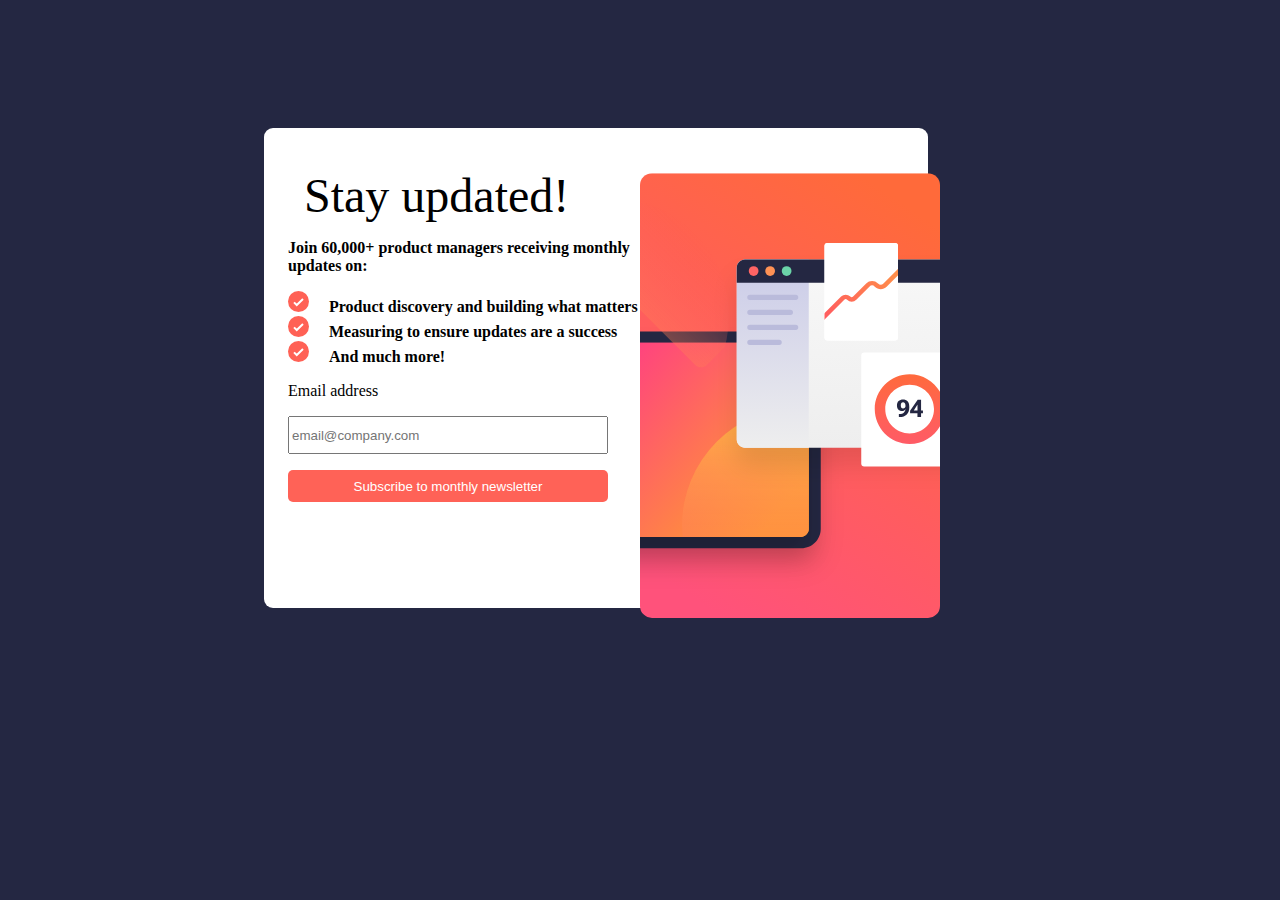
<file: index.html>
<!DOCTYPE html>
<html lang="en">
<head>
  <meta charset="UTF-8">
  <meta name="viewport" content="width=device-width, initial-scale=1.0"> <!-- displays site properly based on user's device -->

  <link rel="icon" type="image/png" sizes="32x32" href="./assets/images/favicon-32x32.png">
  
  <title>Frontend Mentor | Newsletter sign-up form with success message</title>

  <link rel="stylesheet" href="index.css">

  <!-- Feel free to remove these styles or customise in your own stylesheet 👍 -->
  <style>
    .attribution { font-size: 11px; text-align: center; }
    .attribution a { color: hsl(228, 45%, 44%); }
  </style>
</head>
<body>

  <!-- Sign-up form start -->
<div class="divition" >  
  <div class="imageone">
    <div class="seconddiv">
      <p class="para-one" >Stay updated!</p>
      <p class="para-two" >Join 60,000+ product managers receiving monthly <br> updates on:</p>
      <p class="para-three"> <span class="first" > <svg xmlns="http://www.w3.org/2000/svg" width="21" height="21" viewBox="0 0 21 21"><g fill="none"><circle cx="10.5" cy="10.5" r="10.5" fill="#FF6155"/><path stroke="#FFF" stroke-width="2" d="M6 11.381 8.735 14 15 8"/></g></svg> </span>   <span class="spanone">Product discovery and building what matters</span></p>
      <p class="para-four" > <span> <svg xmlns="http://www.w3.org/2000/svg" width="21" height="21" viewBox="0 0 21 21"><g fill="none"><circle cx="10.5" cy="10.5" r="10.5" fill="#FF6155"/><path stroke="#FFF" stroke-width="2" d="M6 11.381 8.735 14 15 8"/></g></svg> </span>  <span class="spanone">Measuring to ensure updates are a success</span></p>
      <p class="para-five" > <span> <svg xmlns="http://www.w3.org/2000/svg" width="21" height="21" viewBox="0 0 21 21"><g fill="none"><circle cx="10.5" cy="10.5" r="10.5" fill="#FF6155"/><path stroke="#FFF" stroke-width="2" d="M6 11.381 8.735 14 15 8"/></g></svg> </span>   <span class="spanone">And much more!</span></p>
      <p class="email" >Email address</p>
      <input type="text" placeholder="email@company.com">
      <div class="butn"><button onclick="myfunction()" >Subscribe to monthly newsletter</button></div>
    </div>
    <div class="newdiv">
      <svg xmlns="http://www.w3.org/2000/svg" xmlns:xlink="http://www.w3.org/1999/xlink" width="300" height="593" viewBox="0 0 400 593"><defs><linearGradient id="b" x1="72.75%" x2="27.25%" y1="0%" y2="100%"><stop offset="0%" stop-color="#FF6A3A"/><stop offset="100%" stop-color="#FF527B"/></linearGradient><linearGradient id="h" x1="22.319%" x2="99.127%" y1="28.497%" y2="70.858%"><stop offset="0%" stop-color="#FF3E83"/><stop offset="100%" stop-color="#FF9F2E"/></linearGradient><linearGradient id="k" x1="50%" x2="50%" y1="0%" y2="100%"><stop offset="0%" stop-color="#FFB443"/><stop offset="100%" stop-color="#FF5B64" stop-opacity="0"/></linearGradient><linearGradient id="o" x1="50%" x2="50%" y1="0%" y2="100%"><stop offset="0%" stop-color="#F8F8F8"/><stop offset="100%" stop-color="#EEE"/></linearGradient><linearGradient id="p" x1="50%" x2="50%" y1="0%" y2="100%"><stop offset="0%" stop-color="#CACBE8"/><stop offset="100%" stop-color="#EEE"/><stop offset="100%" stop-color="#CACBE8"/></linearGradient><linearGradient id="r" x1="97.791%" x2="7.729%" y1="26.944%" y2="71.879%"><stop offset="0%" stop-color="#FF9049"/><stop offset="100%" stop-color="#FF5E5E"/></linearGradient><linearGradient id="t" x1="50%" x2="50%" y1="0%" y2="100%"><stop offset="0%" stop-color="#FF6A3D"/><stop offset="100%" stop-color="#FF5B66"/></linearGradient><path id="e" d="M0 26C0 11.64 11.64 0 26 0h381c14.36 0 26 11.64 26 26v237c0 14.36-11.64 26-26 26H26c-14.36 0-26-11.64-26-26V26Z"/><path id="g" d="M0 11C0 4.925 4.925 0 11 0h379c6.075 0 11 4.925 11 11v237c0 6.075-4.925 11-11 11H11c-6.075 0-11-4.925-11-11V11Z"/><path id="i" d="M0 11C0 4.925 4.925 0 11 0h379c6.075 0 11 4.925 11 11v237c0 6.075-4.925 11-11 11H11c-6.075 0-11-4.925-11-11V11Z"/><path id="n" d="M0 11C0 4.925 4.925 0 11 0h411c6.075 0 11 4.925 11 11v229c0 6.075-4.925 11-11 11H11c-6.075 0-11-4.925-11-11V11Z"/><path id="q" d="M0 4a4 4 0 0 1 4-4h90a4 4 0 0 1 4 4v122a4 4 0 0 1-4 4H4a4 4 0 0 1-4-4V4Z"/><filter id="d" width="127.7%" height="141.5%" x="-13.9%" y="-12.5%" filterUnits="objectBoundingBox"><feOffset dy="24" in="SourceAlpha" result="shadowOffsetOuter1"/><feGaussianBlur in="shadowOffsetOuter1" result="shadowBlurOuter1" stdDeviation="16"/><feColorMatrix in="shadowBlurOuter1" values="0 0 0 0 0 0 0 0 0 0 0 0 0 0 0 0 0 0 0.100000001 0"/></filter><filter id="f" width="129.9%" height="146.3%" x="-15%" y="-13.9%" filterUnits="objectBoundingBox"><feOffset dy="24" in="SourceAlpha" result="shadowOffsetOuter1"/><feGaussianBlur in="shadowOffsetOuter1" result="shadowBlurOuter1" stdDeviation="16"/><feColorMatrix in="shadowBlurOuter1" values="0 0 0 0 0 0 0 0 0 0 0 0 0 0 0 0 0 0 0.100000001 0"/></filter><filter id="j" width="129.9%" height="146.3%" x="-15%" y="-13.9%" filterUnits="objectBoundingBox"><feOffset dy="24" in="SourceAlpha" result="shadowOffsetOuter1"/><feGaussianBlur in="shadowOffsetOuter1" result="shadowBlurOuter1" stdDeviation="16"/><feColorMatrix in="shadowBlurOuter1" values="0 0 0 0 0 0 0 0 0 0 0 0 0 0 0 0 0 0 0.100000001 0"/></filter><filter id="m" width="127.7%" height="147.8%" x="-13.9%" y="-14.3%" filterUnits="objectBoundingBox"><feOffset dy="24" in="SourceAlpha" result="shadowOffsetOuter1"/><feGaussianBlur in="shadowOffsetOuter1" result="shadowBlurOuter1" stdDeviation="16"/><feColorMatrix in="shadowBlurOuter1" values="0 0 0 0 0 0 0 0 0 0 0 0 0 0 0 0 0 0 0.100000001 0"/></filter><rect id="a" width="400" height="593" x="0" y="0" rx="16"/></defs><g fill="none" fill-rule="evenodd"><mask id="c" fill="#fff"><use xlink:href="#a"/></mask><rect width="400" height="593" rx="16"/><path fill="url(#b)" fill-rule="nonzero" d="M0 0h400v593H0z" mask="url(#c)"/><g mask="url(#c)"><g fill-rule="nonzero" transform="translate(-192 211)"><use xlink:href="#e" fill="#000" filter="url(#d)"/><use xlink:href="#e" fill="#242742"/></g><g transform="translate(-176 226)"><g fill-rule="nonzero"><use xlink:href="#g" fill="#000" filter="url(#f)"/><use xlink:href="#g" fill="url(#h)"/></g><mask id="l" fill="#fff"><use xlink:href="#i"/></mask><g fill-rule="nonzero"><use xlink:href="#i" fill="#000" filter="url(#j)"/><use xlink:href="#i" fill="url(#h)"/></g><circle cx="390" cy="244" r="158" fill="url(#k)" fill-rule="nonzero" mask="url(#l)"/><circle cx="136.446" cy="-34.554" r="158" fill="url(#k)" fill-rule="nonzero" mask="url(#l)" transform="rotate(-135 136.446 -34.554)"/></g><g fill-rule="nonzero" transform="translate(129 115)"><use xlink:href="#n" fill="#000" filter="url(#m)"/><use xlink:href="#n" fill="url(#o)"/><path fill="url(#p)" d="M0 11C0 4.925 4.925 0 11 0h85v251H11c-6.075 0-11-4.925-11-11V11Z"/><path fill="#BABBDB" d="M14 50.5a3.5 3.5 0 0 1 3.5-3.5h61a3.5 3.5 0 0 1 0 7h-61a3.5 3.5 0 0 1-3.5-3.5Zm0 20a3.5 3.5 0 0 1 3.5-3.5h54a3.5 3.5 0 0 1 0 7h-54a3.5 3.5 0 0 1-3.5-3.5Zm0 20a3.5 3.5 0 0 1 3.5-3.5h61a3.5 3.5 0 0 1 0 7h-61a3.5 3.5 0 0 1-3.5-3.5Zm0 20a3.5 3.5 0 0 1 3.5-3.5h39a3.5 3.5 0 1 1 0 7h-39a3.5 3.5 0 0 1-3.5-3.5Z"/><path fill="#242742" d="M0 11C0 4.925 4.925 0 11 0h411c6.075 0 11 4.925 11 11v20H0V11Z"/><g transform="translate(16 9)"><circle cx="6.5" cy="6.5" r="6.5" fill="#FF6464"/><circle cx="28.5" cy="6.5" r="6.5" fill="#FF9255"/><circle cx="50.5" cy="6.5" r="6.5" fill="#6BD4A8"/></g></g><g transform="translate(246 93)"><path fill="#FFF" fill-rule="nonzero" d="M0 4a4 4 0 0 1 4-4h90a4 4 0 0 1 4 4v122a4 4 0 0 1-4 4H4a4 4 0 0 1-4-4V4Z"/><mask id="s" fill="#fff"><use xlink:href="#q"/></mask><use xlink:href="#q" fill="#FFF" fill-rule="nonzero"/><path fill="url(#r)" fill-rule="nonzero" d="M108.12 28.878a3 3 0 0 1 .002 4.243L82.847 58.41c-4.348 4.351-11.4 4.351-15.749 0a5.132 5.132 0 0 0-7.26 0L42.406 75.853a8.668 8.668 0 0 1-12.262 0 2.668 2.668 0 0 0-3.774 0l-32.248 32.268a3 3 0 1 1-4.244-4.242l32.248-32.267a8.668 8.668 0 0 1 12.262 0 2.668 2.668 0 0 0 3.774 0L55.594 54.17c4.348-4.35 11.4-4.35 15.748 0a5.132 5.132 0 0 0 7.26 0l25.276-25.29a3 3 0 0 1 4.243-.002Z" mask="url(#s)"/><path fill="#FFF" fill-rule="nonzero" d="M49 150a4 4 0 0 1 4-4h120a4 4 0 0 1 4 4v144a4 4 0 0 1-4 4H53a4 4 0 0 1-4-4V150Z"/><path fill="url(#t)" d="M46.5 79C64.45 79 79 64.45 79 46.5S64.45 14 46.5 14 14 28.55 14 46.5 28.55 79 46.5 79Zm0 14C72.181 93 93 72.181 93 46.5S72.181 0 46.5 0 0 20.819 0 46.5 20.819 93 46.5 93Z" transform="translate(67 175)"/><path fill="#242742" fill-rule="nonzero" d="M96.61 216.72c0 2.27.589 4.067 1.766 5.39 1.177 1.313 2.78 1.969 4.812 1.969 1.886 0 3.36-.672 4.422-2.016 1.073-1.344 1.61-3.02 1.61-5.031h-1.172c0 1.146-.318 2.057-.954 2.734-.635.677-1.427 1.016-2.375 1.016-1.01 0-1.76-.339-2.25-1.016-.49-.687-.734-1.692-.734-3.015 0-1.51.245-2.594.734-3.25.5-.667 1.24-1 2.22-1 1.051 0 1.869.432 2.452 1.297.584.864.875 2.411.875 4.64l.14.625c0 3.302-.723 5.646-2.171 7.031-1.448 1.386-3.495 2.073-6.14 2.063h-.704v3.969h.813c4.25-.042 7.495-1.193 9.734-3.453 2.25-2.271 3.375-5.329 3.375-9.172v-.813c0-3.458-.776-5.958-2.328-7.5-1.552-1.552-3.557-2.328-6.016-2.328-2.468 0-4.437.714-5.906 2.14-1.469 1.428-2.203 3.334-2.203 5.72ZM123.923 232h4.828v-22.75h-4.516l-10.11 14.563v3.438h17.141v-3.891h-4.937l-.813.078h-6.5l4.828-7.562h.157v9.593l-.079.547v5.985Z"/></g></g></g></svg>
    </div>
  </div>
</div>

  <script type="text/javascript" src="./index.js"></script>
</body>
</html>
</file>
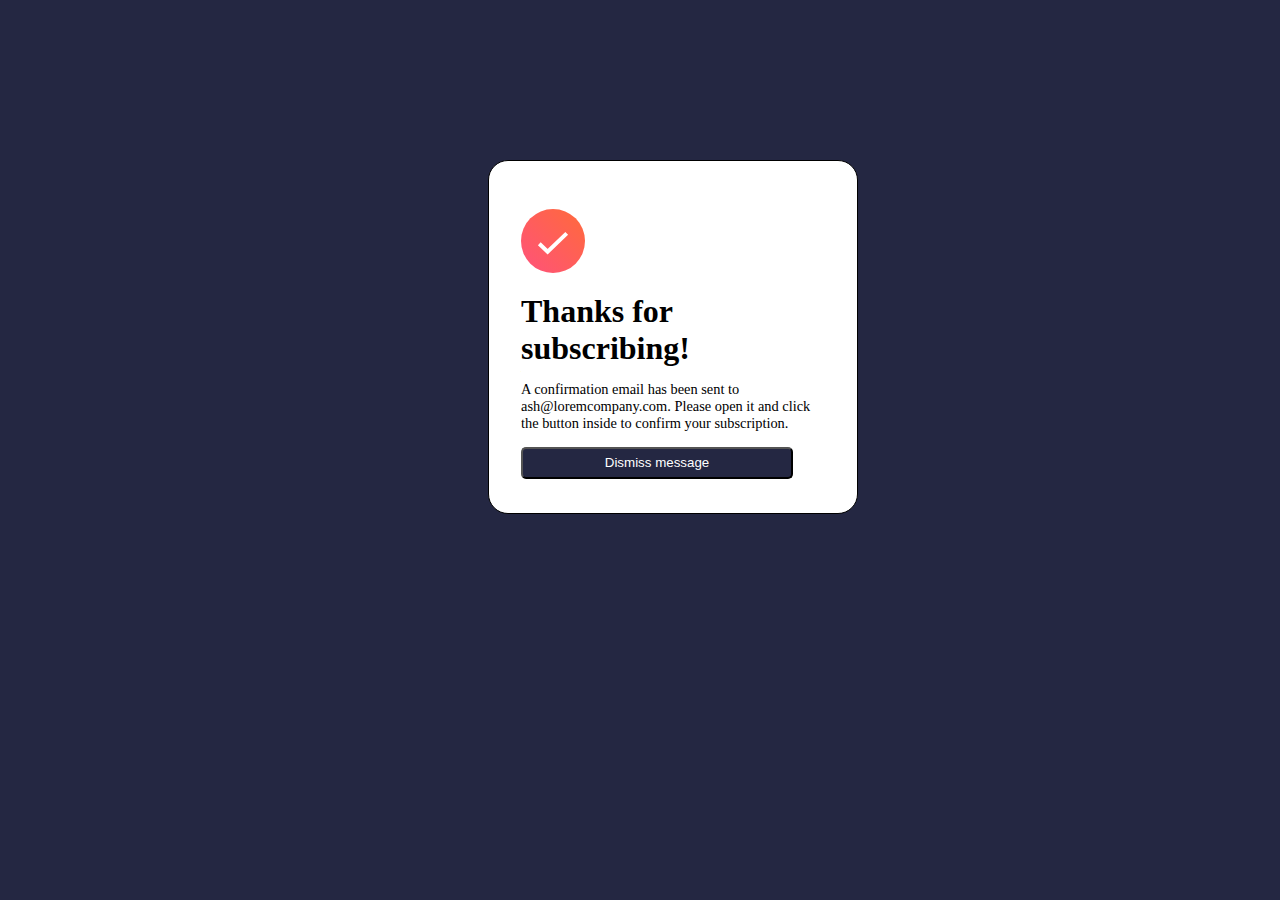
<file: index2.html>
<!DOCTYPE html>
<html lang="en">
<head>
    <meta charset="UTF-8">
    <meta name="viewport" content="width=device-width, initial-scale=1.0">
    <title>Document</title>
    <link rel="stylesheet" href="./index2.css">
</head>
<body>
    <div>
        <p><img src="./assets/images/icon-success.svg" alt=""></p>
        <p>Thanks for <br> subscribing!</p>
        <p> A confirmation email has been sent to ash@loremcompany.com. Please open it and click the button inside to confirm your subscription.</p>
        <button> Dismiss message</button>
    </div>
</body>
</html>
</file>
<file: index.css>
body{
    background-color: hsl(234, 29%, 20%);
} 

.para-one{
    font-size: 3rem;
    font-weight: 100;
    margin: 1rem;
}
.para-two{
    font-weight: bold;
}
.para-three{
    margin: 0rem;
    font-weight: bold;
}
.para-four{
    margin: 0rem;
    font-weight: bold;
}
.para-five{
    margin: 0rem;
    font-weight: bold;
}
.seconddiv{
    padding: 1.5rem;
}
.divition{
    background-color: white;
    margin: 8rem 21.5rem 2rem 16rem;
    border-radius: 9px;
    height: 30rem;
}
.newdiv{
    position: absolute;
    top: 11%;
    left: 50%;

}
input{
    height: 2rem;
    width: 19.5rem;
&.error{
    animation: shake 0.2s ease-in-out 0s 2;
    border-color: red;
    }
}
@keyframes shake {
    0%{
        margin-left:0rem;
    }    
    25%{
        margin-left:0.5rem;
    }
    75%{
        margin-left:0.5rem;
    }
    100%{
        margin-left:0rem;
    }

}
.butn{
    padding-top: 1rem;
}
button{
    background-color: hsl(4, 100%, 67%);
    color: white;
    border: none;
    width: 20rem;
    height: 2rem;
    border-radius: 5px;
}
.spanone{
    padding: 1rem;
}

@media only screen and (max-width:425px) {
    .newdiv{
        position:absolute;
        margin: 0%;
        padding: 0%;
        visibility: hidden;
        bottom: 0%;
    }
    .divition{
        margin: 0%;
        padding: 0%;
        font-size: large;
        padding: 15%;
    }
    p{
        font-size: smaller;
        bottom: 0%;
    }
    .para-one{
        padding: 0%;
        font-size: 3rem;
    }
    body{
        background-color: white;
        margin: 0%;
        padding: 0%;
        padding: 10%;
        bottom: 0%;
        max-width: 100%;

    }
    .seconddiv{
        margin-top: 80%;
        padding-top: 0%;
    }
    .imageone{
        background-image:-webkit-image-set("./assets/images/illustration-sign-up-mobile.svg");
        background-repeat: no-repeat;
        position: absolute;
        top: 0%;
        right: 0%;
        left: 0%;
        padding-top: 0%;
        overflow: hidden;
        padding-left:3% ;
    }
}
    @media only screen and (min-width:320px) and (max-width:425px) {
        .seconddiv{
            margin-top: 90%;
        }
        .para-one{
            padding-top: 5%;
            font-size:1.8rem ;
        }
        p{
            font-size: medium;
        }
        input{
            height: 1rem;
            width: 16rem;
        }
        button{
            height: 1.5rem;
            border: 0%;
            width: 16rem;
        }
    }
    @media only screen and (min-width:1440px){
        .newdiv{
            top: 11.4rem;
        }
        .divition{
            margin-top: 15rem;
            margin-right: 24.3rem;
        }
    }
</file>
<file: index2.css>
div{
    border: 1px solid black;
    margin: 10rem 5rem 5rem 30rem;
    height: 18rem;
    width: 19rem;
    padding: 2rem;
    background-color: white;
    border-radius: 20px;
}
p:nth-child(2){
    font-weight: bold;
    font-size: 2rem;
    margin: 0rem;
}
p:nth-child(3){
    font-size: 0.9rem;
}
button{
    width: 17rem;
    height: 2rem;
    background-color: hsl(234, 29%, 20%);
    color: white;
    border-radius: 5px;
}
body{
    background-color: hsl(234, 29%, 20%);
}
@media screen and (min-width: 320px) and (max-width:425px){
  div{
    margin:0%;
    border: none;
    width: 50%;
    height: 5%;
    padding: 0%;
    
  }
  body{
    background-color:white;
    padding: 0%;
    width: 0%;
    height: 0%;
  }
  p{
    margin-top: 0%;
    width: 17rem;
    padding: 1rem;
  }
  p:nth-child(3){
    padding-bottom: 9rem;
  }
  p:first-child{
    padding-top: 4rem;
  }
  p:nth-child(2){
    padding-top: 1rem;
    padding-bottom: 1rem;
  }
}
@media screen and (width:1440px) {
    div{
        margin-top: 21rem;
    }
}
</file>
